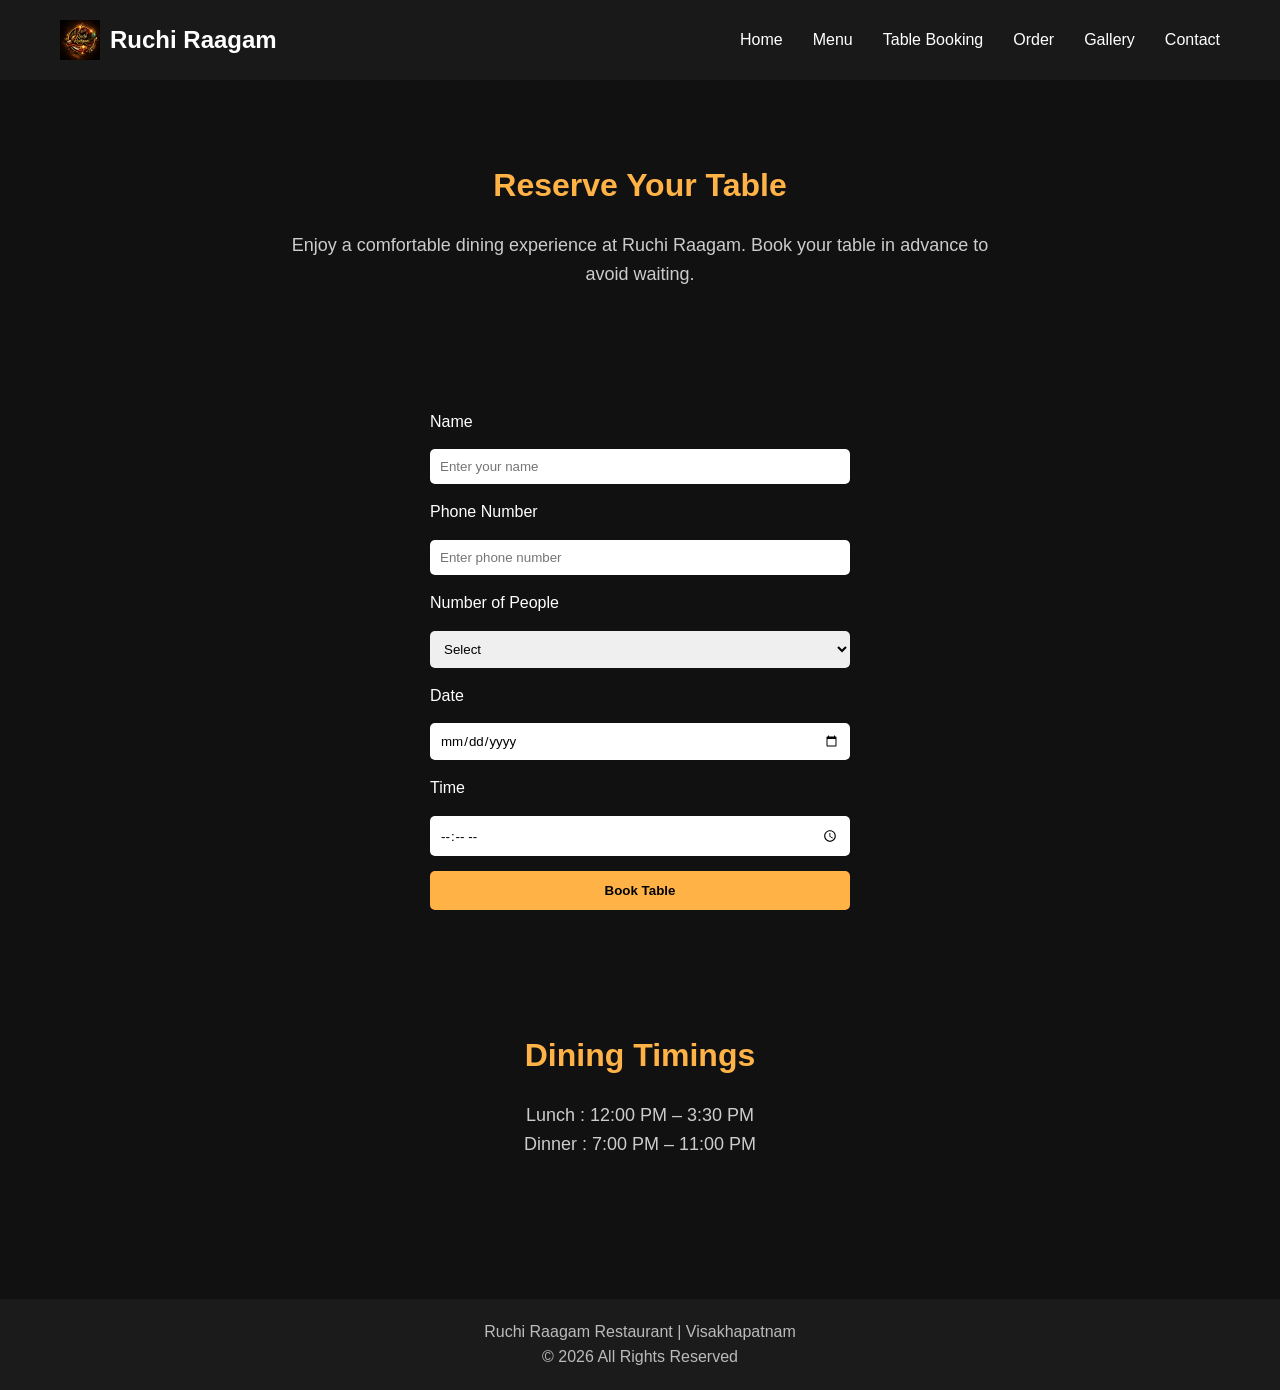
<file: pages/booking.html>
<!DOCTYPE html>
<html lang="en">

<head>

<meta charset="UTF-8">
<meta name="viewport" content="width=device-width, initial-scale=1.0">

<title>Table Booking | Ruchi Raagam</title>

<link rel="stylesheet" href="../css/style.css">

</head>

<body>


    <!-- NAVBAR -->

    <nav class="navbar">

        <div class="logo-container">
            <img src="../images/logo/logo.png" alt="logo">
            <h1 class="logo">Ruchi Raagam</h1>
        </div>

        <div class="menu-toggle" id="menuToggle">&#9776;</div>

        <ul class="nav-links" id="navLinks">

            <li><a href="../index.html">Home</a></li>
            <li><a href="menu.html">Menu</a></li>
            <li><a href="booking.html">Table Booking</a></li>
            <li><a href="order.html">Order</a></li>
            <li><a href="gallery.html">Gallery</a></li>
            <li><a href="contact.html">Contact</a></li>

        </ul>

    </nav>



    <!-- BOOKING SECTION -->

    <section class="about">

        <h2>Reserve Your Table</h2>

        <p>
            Enjoy a comfortable dining experience at Ruchi Raagam.
            Book your table in advance to avoid waiting.
        </p>

    </section>



    <!-- BOOKING FORM -->

    <section>

        <form onsubmit="event.preventDefault(); bookTable();">


            <label>Name</label>
            <input type="text" id="bname" placeholder="Enter your name">


            <label>Phone Number</label>
            <input type="tel" id="bphone" placeholder="Enter phone number">


            <label>Number of People</label>
            <select id="people">

                <option value="">Select</option>
                <option value="1">1 Person</option>
                <option value="2">2 People</option>
                <option value="3">3 People</option>
                <option value="4">4 People</option>
                <option value="5">5 People</option>
                <option value="6">6+ People</option>

            </select>


            <label>Date</label>
            <input type="date" id="date">


            <label>Time</label>
            <input type="time" id="time">


            <button type="submit">Book Table</button>

        </form>

    </section>



    <!-- RESTAURANT INFO -->

    <section class="about">

        <h2>Dining Timings</h2>

        <p>

            Lunch : 12:00 PM – 3:30 PM
            <br>
            Dinner : 7:00 PM – 11:00 PM

        </p>

    </section>



    <!-- FOOTER -->

    <footer>

        <p>Ruchi Raagam Restaurant | Visakhapatnam</p>
        <p>© 2026 All Rights Reserved</p>

    </footer>


    <script src="../js/script.js"></script>
    <script>
        const menuToggle = document.getElementById('menuToggle');
        const navLinks = document.getElementById('navLinks');

        menuToggle.addEventListener('click', () => {
            navLinks.classList.toggle('active');
        });
    </script>

</body>

</html>
</file>
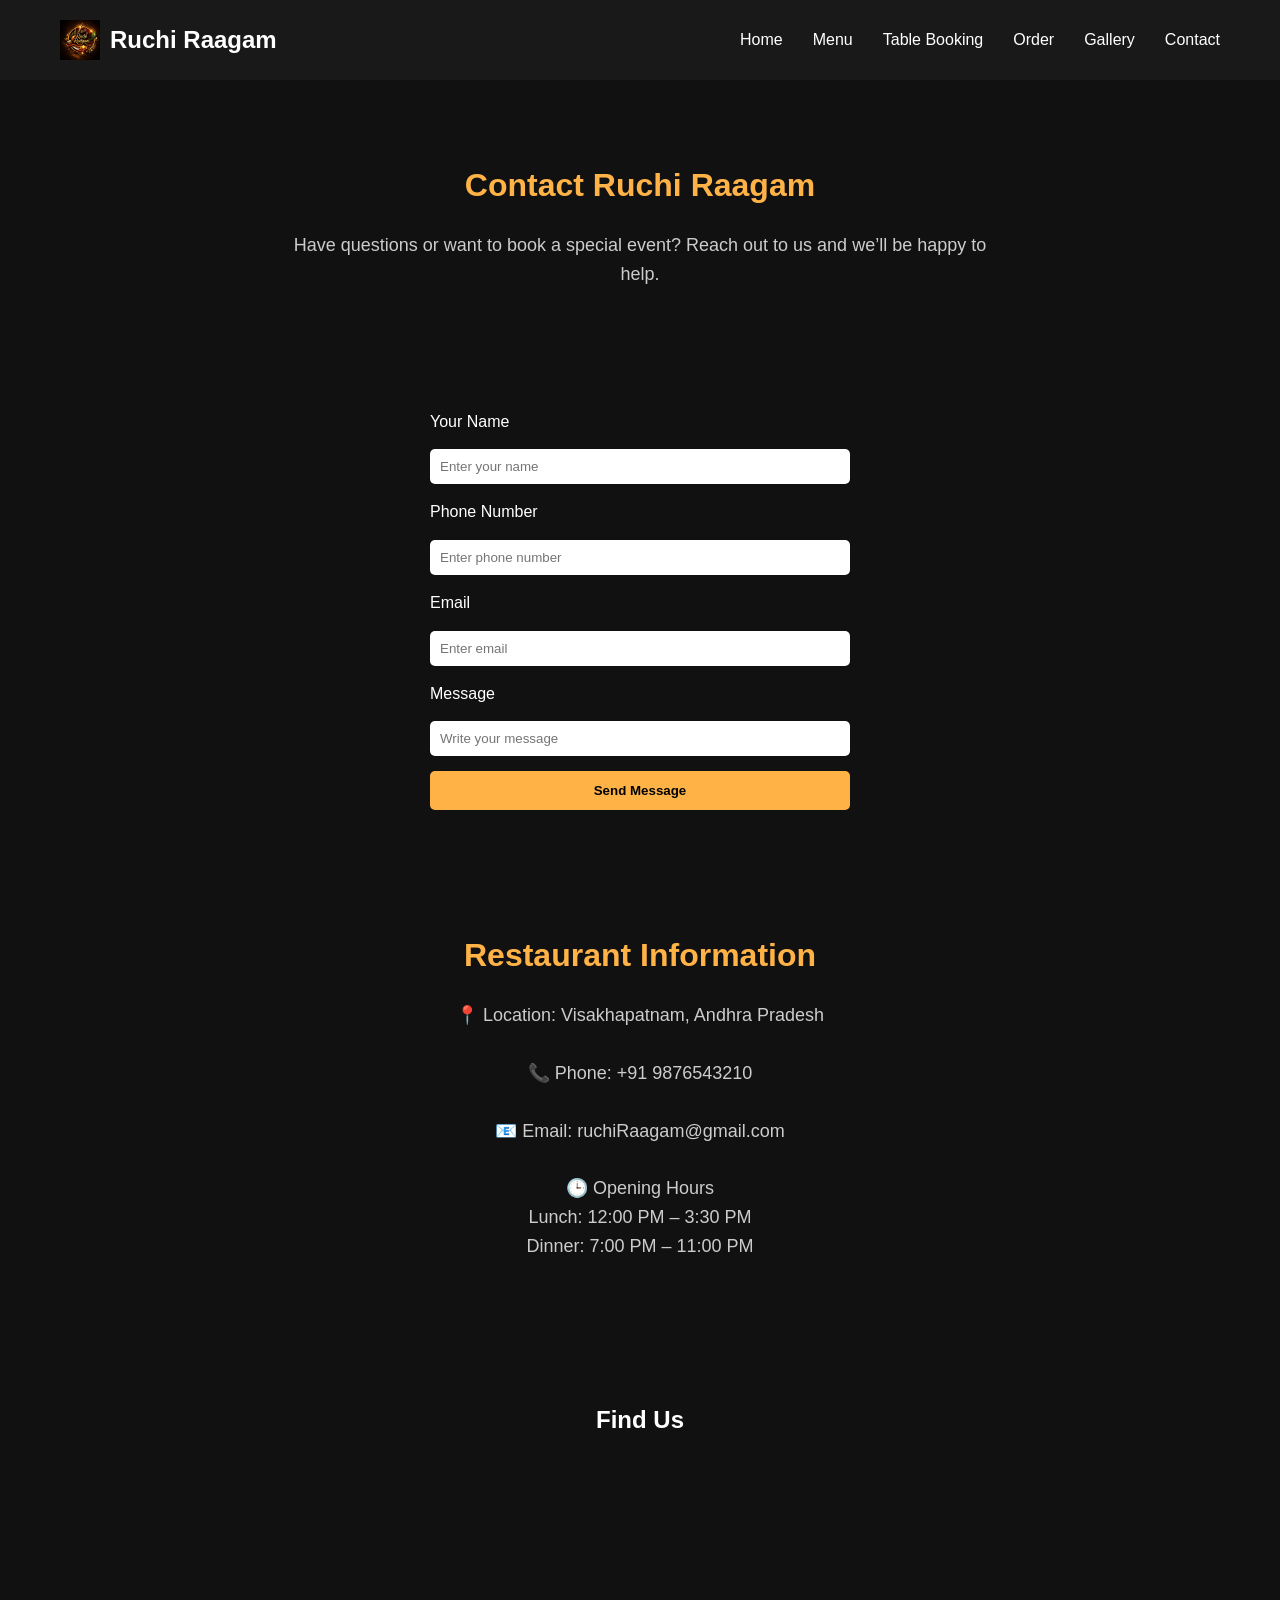
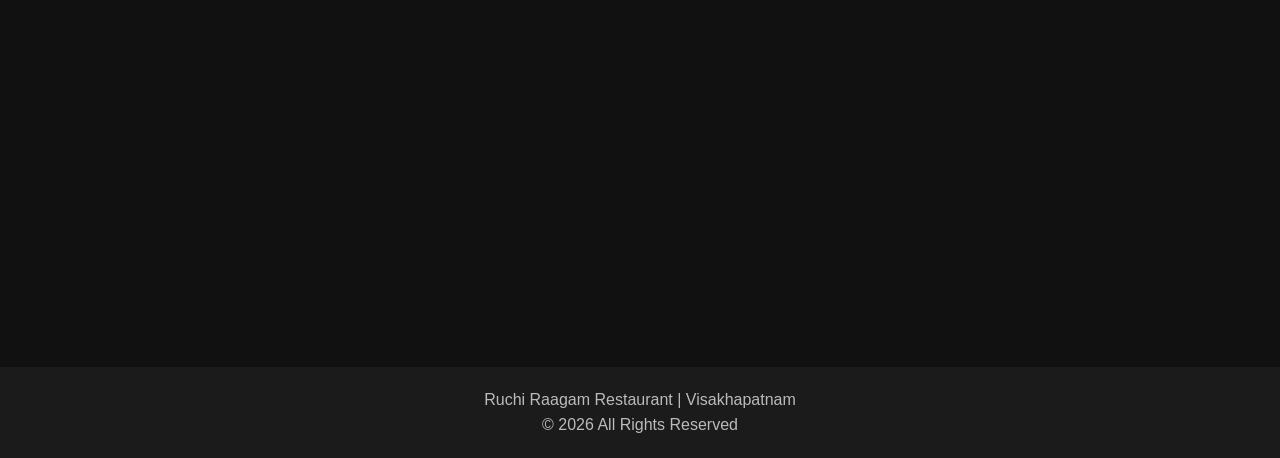
<file: pages/contact.html>
<!DOCTYPE html>
<html lang="en">

<head>

<meta charset="UTF-8">
<meta name="viewport" content="width=device-width, initial-scale=1.0">

<title>Contact Us | Ruchi Raagam</title>

<link rel="stylesheet" href="../css/style.css">

</head>

<body>


    <!-- NAVBAR -->

    <nav class="navbar">

        <div class="logo-container">
            <img src="../images/logo/logo.png" alt="logo">
            <h1 class="logo">Ruchi Raagam</h1>
        </div>

        <div class="menu-toggle" id="menuToggle">&#9776;</div>

        <ul class="nav-links" id="navLinks">

            <li><a href="../index.html">Home</a></li>
            <li><a href="menu.html">Menu</a></li>
            <li><a href="booking.html">Table Booking</a></li>
            <li><a href="order.html">Order</a></li>
            <li><a href="gallery.html">Gallery</a></li>
            <li><a href="contact.html">Contact</a></li>

        </ul>

    </nav>



    <!-- CONTACT HEADER -->

    <section class="about">

        <h2>Contact Ruchi Raagam</h2>

        <p>
            Have questions or want to book a special event?
            Reach out to us and we’ll be happy to help.
        </p>

    </section>



    <!-- CONTACT FORM -->

    <section>

        <form onsubmit="event.preventDefault(); sendMessage();">

            <label>Your Name</label>
            <input type="text" id="contactName" placeholder="Enter your name">

            <label>Phone Number</label>
            <input type="tel" id="contactPhone" placeholder="Enter phone number">

            <label>Email</label>
            <input type="email" id="contactEmail" placeholder="Enter email">

            <label>Message</label>
            <input type="text" id="contactMessage" placeholder="Write your message">

            <button type="submit">Send Message</button>

        </form>

    </section>



    <!-- RESTAURANT DETAILS -->

    <section class="about">

        <h2>Restaurant Information</h2>

        <p>

            📍 Location: Visakhapatnam, Andhra Pradesh
            <br><br>

            📞 Phone: +91 9876543210
            <br><br>

            📧 Email: ruchiRaagam@gmail.com
            <br><br>

            🕒 Opening Hours
            <br>
            Lunch: 12:00 PM – 3:30 PM
            <br>
            Dinner: 7:00 PM – 11:00 PM

        </p>

    </section>



    <!-- GOOGLE MAP -->

    <section class="menu-container">

        <h2>Find Us</h2>

        <iframe
                width="100%"
                height="400"
                style="border:0"
                loading="lazy"
                allowfullscreen
                src="https://maps.google.com/maps?q=Visakha%20Institute%20of%20Engineering%20and%20Technology%20Visakhapatnam&output=embed">
        </iframe>

    </section>



    <!-- FOOTER -->

    <footer>

        <p>Ruchi Raagam Restaurant | Visakhapatnam</p>
        <p>© 2026 All Rights Reserved</p>

    </footer>



    <script src="../js/script.js"></script>

    <script>
        function sendMessage() {

            let name = document.getElementById("contactName").value;
            let phone = document.getElementById("contactPhone").value;
            let email = document.getElementById("contactEmail").value;
            let message = document.getElementById("contactMessage").value;

            if (name === "" || phone === "" || email === "" || message === "") {

                alert("Please fill all fields");

                return;

            }

            alert("Thank you " + name + "! Your message has been sent.");

        }

        const menuToggle = document.getElementById('menuToggle');
        const navLinks = document.getElementById('navLinks');

        menuToggle.addEventListener('click', () => {
            navLinks.classList.toggle('active');
        });
    </script>


</body>

</html>
</file>
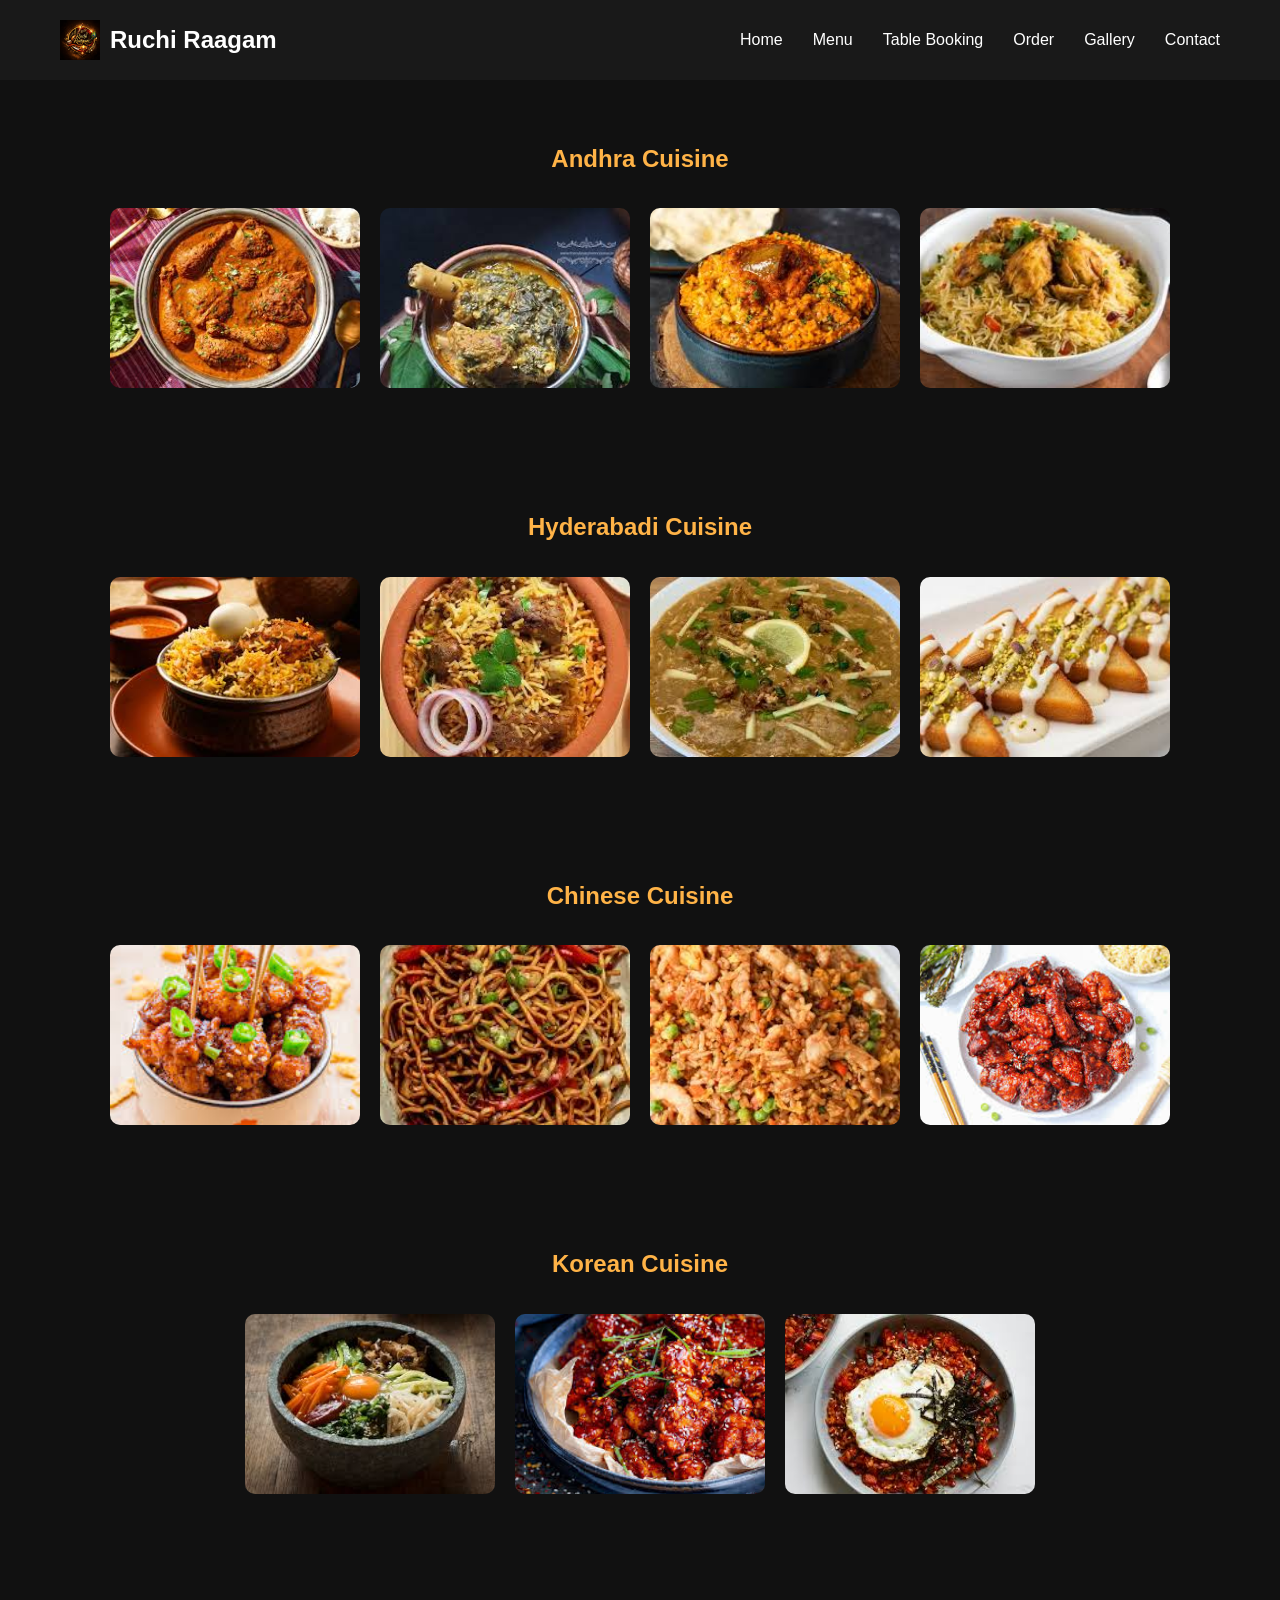
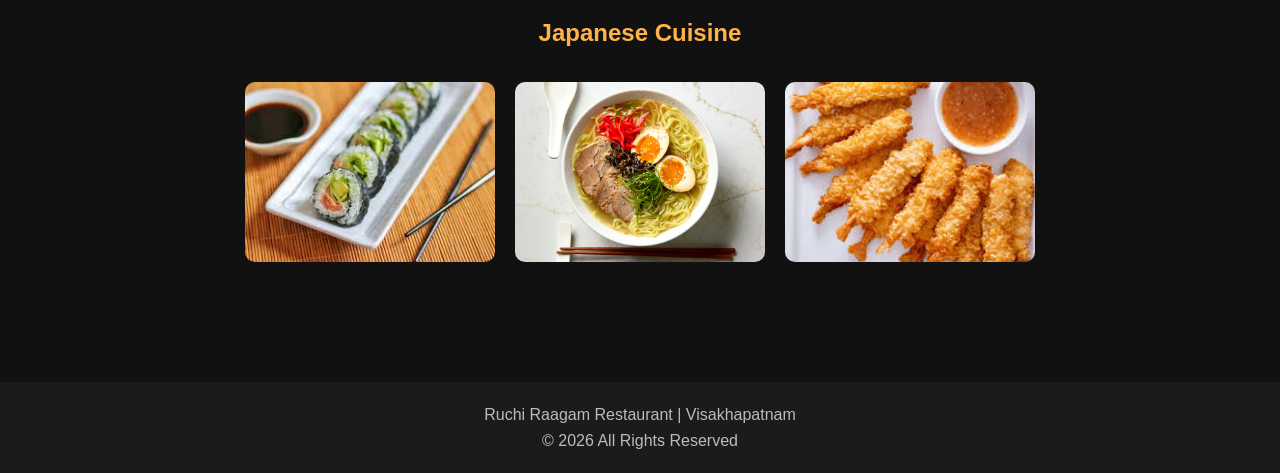
<file: pages/gallery.html>
<!DOCTYPE html>
<html lang="en">

<head>

    <meta charset="UTF-8">
    <meta name="viewport" content="width=device-width, initial-scale=1.0">

    <title>Gallery | Ruchi Raagam</title>

    <link rel="stylesheet" href="../css/style.css">

</head>

<body>


    <!-- NAVBAR -->

    <nav class="navbar">

        <div class="logo-container">
            <img src="../images/logo/logo.png" alt="logo">
            <h1 class="logo">Ruchi Raagam</h1>
        </div>

        <div class="menu-toggle" id="menuToggle">&#9776;</div>

        <ul class="nav-links" id="navLinks">

            <li><a href="../index.html">Home</a></li>
            <li><a href="menu.html">Menu</a></li>
            <li><a href="booking.html">Table Booking</a></li>
            <li><a href="order.html">Order</a></li>
            <li><a href="gallery.html">Gallery</a></li>
            <li><a href="contact.html">Contact</a></li>

        </ul>

    </nav>



    <!-- ANDHRA -->

    <section class="gallery-section">

        <h2>Andhra Cuisine</h2>

        <div class="gallery-grid">

            <img src="../images/andhra/i1.jpeg">
            <img src="../images/andhra/i2.jpeg">
            <img src="../images/andhra/i3.jpeg">
            <img src="../images/andhra/i4.jpeg">

        </div>

    </section>



    <!-- HYDERABADI -->

    <section class="gallery-section">

        <h2>Hyderabadi Cuisine</h2>

        <div class="gallery-grid">

            <img src="../images/hydbir/i1.jpeg">
            <img src="../images/hydbir/i2.jpeg">
            <img src="../images/hydbir/i3.jpeg">
            <img src="../images/hydbir/i4.jpeg">

        </div>

    </section>



    <!-- CHINESE -->

    <section class="gallery-section">

        <h2>Chinese Cuisine</h2>

        <div class="gallery-grid">

            <img src="../images/chi/i1.jpeg">
            <img src="../images/chi/i2.jpeg">
            <img src="../images/chi/i3.jpeg">
            <img src="../images/chi/i4.jpeg">

        </div>

    </section>



    <!-- KOREAN -->

    <section class="gallery-section">

        <h2>Korean Cuisine</h2>

        <div class="gallery-grid">

            <img src="../images/korea/i1.jpeg">
            <img src="../images/korea/i2.jpeg">
            <img src="../images/korea/i3.jpeg">

        </div>

    </section>



    <!-- JAPANESE -->

    <section class="gallery-section">

        <h2>Japanese Cuisine</h2>

        <div class="gallery-grid">

            <img src="../images/jap/i1.jpeg">
            <img src="../images/jap/i2.jpeg">
            <img src="../images/jap/i3.jpeg">

        </div>

    </section>



    <!-- FOOTER -->

    <footer>

        <p>Ruchi Raagam Restaurant | Visakhapatnam</p>
        <p>© 2026 All Rights Reserved</p>

    </footer>


    <script src="../js/script.js"></script>
    <script>
        const menuToggle = document.getElementById('menuToggle');
        const navLinks = document.getElementById('navLinks');

        menuToggle.addEventListener('click', () => {
            navLinks.classList.toggle('active');
        });
    </script>

</body>

</html>
</file>
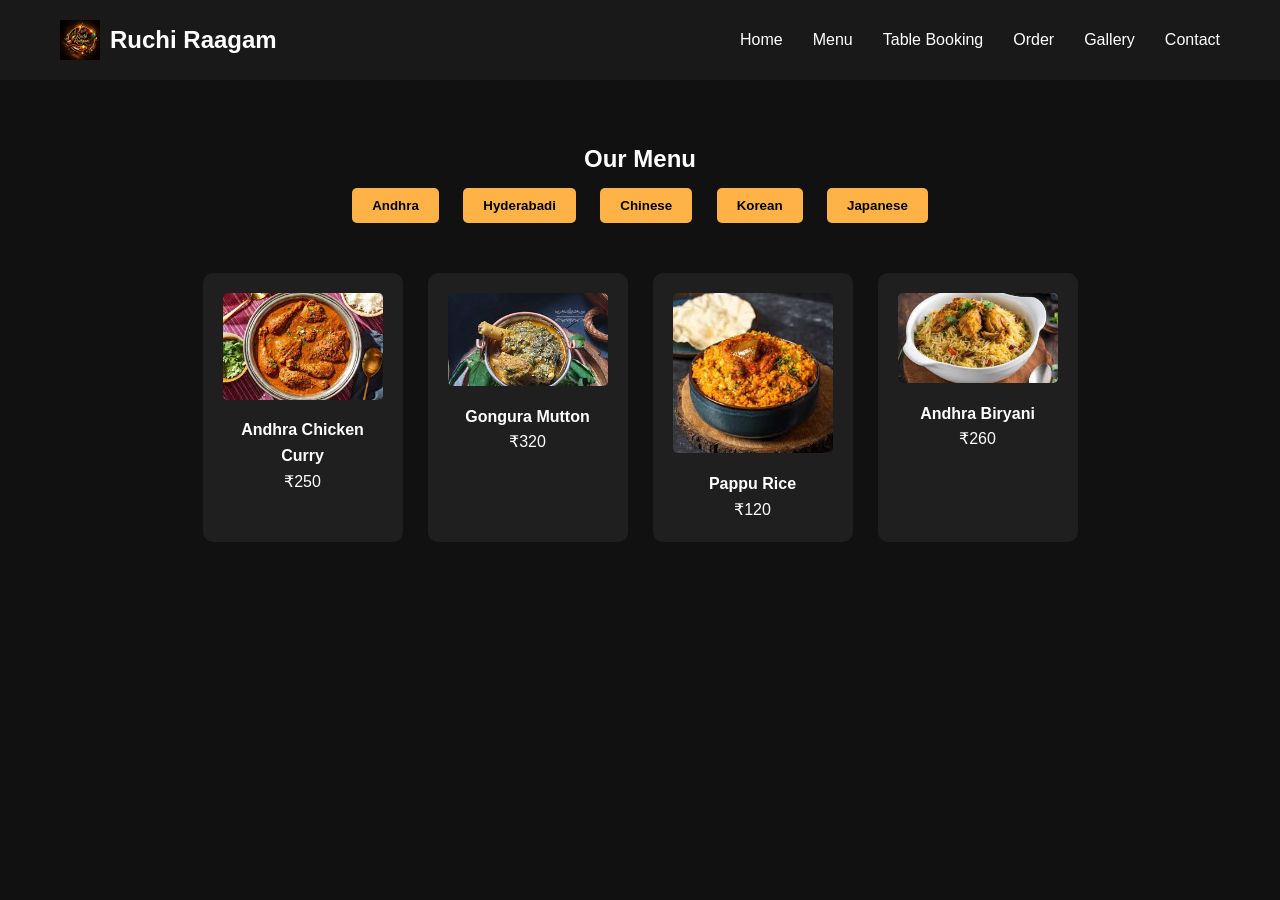
<file: pages/menu.html>
<!DOCTYPE html>
<html lang="en">

<head>
    <meta charset="UTF-8">
    <meta name="viewport" content="width=device-width, initial-scale=1.0">
    <title>Menu | Ruchi Raagam</title>
    <link rel="stylesheet" href="../css/style.css">
</head>

<body>


    <!-- NAVBAR -->

    <nav class="navbar">

        <div class="logo-container">
            <img src="../images/logo/logo.png" alt="logo">
            <h1 class="logo">Ruchi Raagam</h1>
        </div>

        <div class="menu-toggle" id="menuToggle">&#9776;</div>

        <ul class="nav-links" id="navLinks">

            <li><a href="../index.html">Home</a></li>
            <li><a href="menu.html">Menu</a></li>
            <li><a href="booking.html">Table Booking</a></li>
            <li><a href="order.html">Order</a></li>
            <li><a href="gallery.html">Gallery</a></li>
            <li><a href="contact.html">Contact</a></li>

        </ul>

    </nav>



    <!-- MENU SECTION -->

    <section class="menu-container">

        <h2>Our Menu</h2>

        <div class="menu-buttons">

            <button onclick="loadMenu('andhra','andhra')">Andhra</button>
            <button onclick="loadMenu('hyderabadi','hydbir')">Hyderabadi</button>
            <button onclick="loadMenu('chinese','chi')">Chinese</button>
            <button onclick="loadMenu('korean','korea')">Korean</button>
            <button onclick="loadMenu('japanese','jap')">Japanese</button>

        </div>

        <div id="menuItems"></div>

    </section>



    <script>
        let menuData = {};


        /* LOAD MENU JSON */

        fetch("../data/menu.json")
            .then(res => res.json())
            .then(data => {

                menuData = data;
                // Load default menu
                loadMenu('andhra', 'andhra');

            });


        /* LOAD MENU */

        function loadMenu(type, folder) {

            const menuDiv = document.getElementById("menuItems");

            menuDiv.innerHTML = "";

            menuData[type].forEach((item, index) => {

                let imgNumber = index + 1;

                let card = document.createElement("div");

                card.className = "menu-card";

                card.innerHTML = `

<img src="../images/${folder}/i${imgNumber}.jpeg">

<h4>${item.name}</h4>

<p>₹${item.price}</p>

`;

                menuDiv.appendChild(card);

            });

        }

        const menuToggle = document.getElementById('menuToggle');
        const navLinks = document.getElementById('navLinks');

        menuToggle.addEventListener('click', () => {
            navLinks.classList.toggle('active');
        });
    </script>


</body>

</html>
</file>
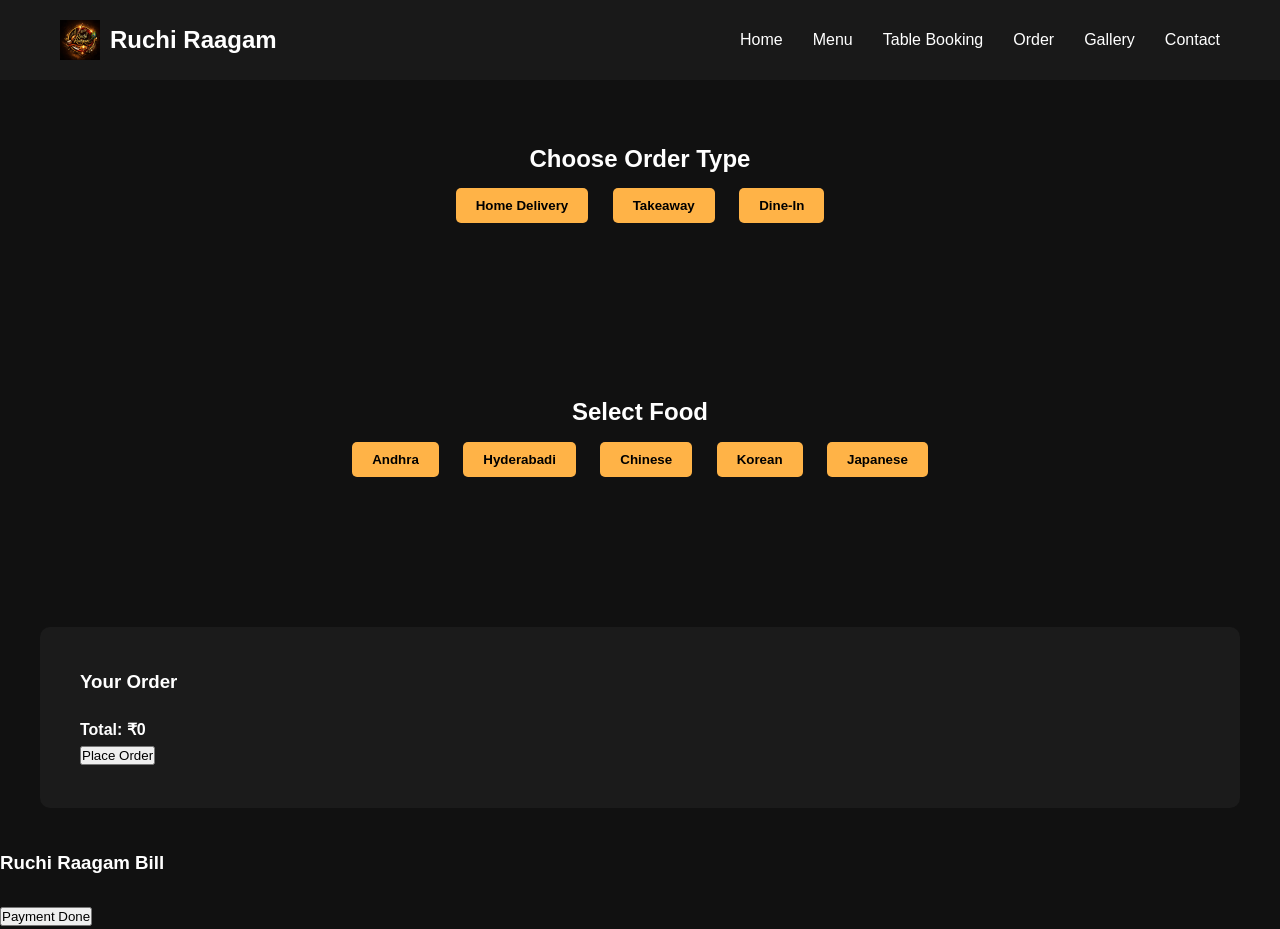
<file: pages/order.html>
<!DOCTYPE html>
<html lang="en">

<head>

    <meta charset="UTF-8">
    <meta name="viewport" content="width=device-width, initial-scale=1.0">

    <title>Order Food | Ruchi Raagam</title>

    <link rel="stylesheet" href="../css/style.css">

</head>

<body>


    <!-- NAVBAR -->

    <nav class="navbar">

        <div class="logo-container">
            <img src="../images/logo/logo.png" alt="logo">
            <h1 class="logo">Ruchi Raagam</h1>
        </div>

        <div class="menu-toggle" id="menuToggle">&#9776;</div>

        <ul class="nav-links" id="navLinks">

            <li><a href="../index.html">Home</a></li>
            <li><a href="menu.html">Menu</a></li>
            <li><a href="booking.html">Table Booking</a></li>
            <li><a href="order.html">Order</a></li>
            <li><a href="gallery.html">Gallery</a></li>
            <li><a href="contact.html">Contact</a></li>

        </ul>

    </nav>



    <!-- ORDER TYPE -->

    <section class="menu-container">

        <h2>Choose Order Type</h2>

        <div class="menu-buttons">

            <button onclick="selectOrderType('delivery')">Home Delivery</button>
            <button onclick="selectOrderType('takeaway')">Takeaway</button>
            <button onclick="selectOrderType('dinein')">Dine-In</button>

        </div>

    </section>



    <!-- DELIVERY DETAILS -->

    <section id="deliverySection" style="display:none">

        <div style="max-width:400px;margin:auto">

            <input type="text" placeholder="Name" style="width:100%;padding:10px;margin:5px">
            <input type="text" placeholder="Phone" style="width:100%;padding:10px;margin:5px">
            <input type="text" placeholder="Address" style="width:100%;padding:10px;margin:5px">

        </div>

    </section>



    <!-- MENU -->

    <section class="menu-container">

        <h2>Select Food</h2>

        <div class="menu-buttons">

            <button onclick="loadMenu('andhra')">Andhra</button>
            <button onclick="loadMenu('hyderabadi')">Hyderabadi</button>
            <button onclick="loadMenu('chinese')">Chinese</button>
            <button onclick="loadMenu('korean')">Korean</button>
            <button onclick="loadMenu('japanese')">Japanese</button>

        </div>

        <div id="menuItems"></div>

    </section>



    <!-- CART -->

    <section class="cart">

        <h3>Your Order</h3>

        <ul id="cartItems"></ul>

        <p id="total">Total: ₹0</p>

        <button onclick="placeOrder()">Place Order</button>

    </section>



    <!-- BILL POPUP -->

    <div id="billPopup" class="popup">

        <div class="popup-box">

            <h3>Ruchi Raagam Bill</h3>

            <p id="billDetails"></p>

            <img id="qrImage">

            <br>

            <button onclick="confirmPayment()">Payment Done</button>

        </div>

    </div>



    <script>
        /* MENU DATA */

        const menuData = {

            andhra: [{
                name: "Andhra Chicken Curry",
                price: 250
            },
            {
                name: "Gongura Mutton",
                price: 320
            },
            {
                name: "Pappu Rice",
                price: 120
            },
            {
                name: "Andhra Biryani",
                price: 260
            }
            ],

            hyderabadi: [{
                name: "Hyderabadi Chicken Biryani",
                price: 280
            },
            {
                name: "Mutton Biryani",
                price: 320
            },
            {
                name: "Haleem",
                price: 200
            },
            {
                name: "Double Ka Meetha",
                price: 150
            }
            ],

            chinese: [{
                name: "Veg Manchurian",
                price: 180
            },
            {
                name: "Hakka Noodles",
                price: 170
            },
            {
                name: "Fried Rice",
                price: 160
            },
            {
                name: "Chilli Chicken",
                price: 220
            }
            ],

            korean: [{
                name: "Bibimbap",
                price: 300
            },
            {
                name: "Korean BBQ Chicken",
                price: 350
            },
            {
                name: "Kimchi Rice",
                price: 260
            }
            ],

            japanese: [{
                name: "Sushi Roll",
                price: 400
            },
            {
                name: "Ramen Bowl",
                price: 320
            },
            {
                name: "Tempura",
                price: 350
            }
            ]

        };


        let cart = {};
        let subtotal = 0;


        /* ORDER TYPE */

        function selectOrderType(type) {

            let deliverySection = document.getElementById("deliverySection");

            if (type === "delivery") {
                deliverySection.style.display = "block";
            } else if (type === "takeaway") {
                deliverySection.style.display = "none";
            } else {
                alert("Please book table for dine in");
            }

        }


        /* LOAD MENU */

        function loadMenu(type) {

            let menuDiv = document.getElementById("menuItems");

            menuDiv.innerHTML = "";

            menuData[type].forEach(item => {

                let id = item.name.replace(/\s/g, '');

                let card = document.createElement("div");

                card.className = "menu-card";

                card.innerHTML = `

<h4>${item.name}</h4>

<p>₹${item.price}</p>

<div class="counter">

<button onclick="decrease('${item.name}',${item.price})">−</button>

<span id="${id}qty">0</span>

<button onclick="increase('${item.name}',${item.price})">+</button>

</div>

`;

                menuDiv.appendChild(card);

            });

        }


        /* INCREASE */

        function increase(name, price) {

            let id = name.replace(/\s/g, '');

            if (!cart[name]) {

                cart[name] = {
                    price: price,
                    qty: 0
                };

            }

            cart[name].qty++;

            subtotal += price;

            document.getElementById(id + "qty").innerText = cart[name].qty;

            updateCart();

        }


        /* DECREASE */

        function decrease(name, price) {

            let id = name.replace(/\s/g, '');

            if (cart[name] && cart[name].qty > 0) {

                cart[name].qty--;

                subtotal -= price;

                if (cart[name].qty === 0) {
                    delete cart[name];
                }

                document.getElementById(id + "qty").innerText = cart[name] ? cart[name].qty : 0;

                updateCart();

            }

        }


        /* UPDATE CART */

        function updateCart() {

            let cartList = document.getElementById("cartItems");

            cartList.innerHTML = "";

            for (let item in cart) {

                let li = document.createElement("li");

                li.innerText = item + " x " + cart[item].qty + " = ₹" + (cart[item].qty * cart[item].price);

                cartList.appendChild(li);

            }

            document.getElementById("total").innerText = "Total: ₹" + subtotal;

        }


        /* PLACE ORDER */

        function placeOrder() {

            if (subtotal === 0) {

                alert("Cart empty");

                return;

            }

            let gst = subtotal * 0.05;

            let total = subtotal + gst;

            /* BILL */

            document.getElementById("billDetails").innerHTML =

                `Subtotal: ₹${subtotal}<br>
GST (5%): ₹${gst.toFixed(2)}<br>
<b>Total: ₹${total.toFixed(2)}</b>`;


            /* QR */

            document.getElementById("qrImage").src =

                `https://api.qrserver.com/v1/create-qr-code/?size=200x200&data=Pay ₹${total} to Ruchi Raagam`;


            /* SHOW POPUP */

            document.getElementById("billPopup").style.display = "flex";

        }


        /* CONFIRM PAYMENT */

        function confirmPayment() {

            alert("Payment Successful 🎉 Order Confirmed!");

            location.reload();

        }

        const menuToggle = document.getElementById('menuToggle');
        const navLinks = document.getElementById('navLinks');

        menuToggle.addEventListener('click', () => {
            navLinks.classList.toggle('active');
        });
    </script>


</body>

</html>
</file>
<file: css/style.css>
/* ===============================
GLOBAL STYLES
=============================== */

*{
margin:0;
padding:0;
box-sizing:border-box;
font-family:Arial, Helvetica, sans-serif;
}

body{
background:#111;
color:white;
line-height:1.6;
}


/* ===============================
NAVBAR
=============================== */

.navbar{
display:flex;
justify-content:space-between;
align-items:center;
padding:20px 60px;
background:rgba(27,27,27,0.95);
position:sticky;
top:0;
z-index:1000;
backdrop-filter:blur(5px);
}

.logo-container{
display:flex;
align-items:center;
gap:10px;
}

.logo-container img{
width:40px;
}

.logo{
margin:0;
color:white;
}

.nav-links{
display:flex;
list-style:none;
gap:30px;
}

.nav-links a{
text-decoration:none;
color:white;
font-weight:500;
transition:0.3s;
}

.nav-links a:hover{
color:#ffb347;
}

.menu-toggle{
display:none;
}


/* ===============================
HERO SECTION
=============================== */

.hero{
height:85vh;
display:flex;
justify-content:center;
align-items:center;
text-align:center;
background-image:url("../images/hero.jpg");
background-size:cover;
background-position:center;
position:relative;
}

/* DARK OVERLAY FOR BETTER TEXT VISIBILITY */

.hero::before{
content:"";
position:absolute;
top:0;
left:0;
right:0;
bottom:0;
}

.hero-content{
position:relative;
z-index:1;
max-width:700px;
padding:20px;
}

.hero h2{
font-size:50px;
margin-bottom:10px;
}

.hero p{
font-size:20px;
margin-bottom:25px;
color:#eee;
}

.hero button{
padding:12px 30px;
font-size:16px;
border:none;
background:#ffb347;
color:black;
border-radius:5px;
cursor:pointer;
font-weight:bold;
transition:0.3s;
}

.hero button:hover{
background:#ffa000;
transform:scale(1.05);
}


/* ===============================
ABOUT SECTION
=============================== */

.about{
padding:80px 20px;
text-align:center;
}

.about h2{
margin-bottom:20px;
font-size:32px;
color:#ffb347;
}

.about p{
max-width:700px;
margin:auto;
font-size:18px;
color:#ccc;
}


/* ===============================
CUISINES SECTION
=============================== */

.cuisines{
padding:80px 20px;
text-align:center;
}

.cuisines h2{
margin-bottom:40px;
font-size:32px;
color:#ffb347;
}

.cuisine-container{
display:flex;
justify-content:center;
gap:30px;
flex-wrap:wrap;
}

.cuisine-card{
background:#1f1f1f;
padding:25px;
width:220px;
border-radius:10px;
transition:0.3s;
cursor:pointer;
}

.cuisine-card h3{
margin-bottom:10px;
}

.cuisine-card p{
color:#ccc;
}

.cuisine-card:hover{
transform:translateY(-8px);
background:#292929;
}


/* ===============================
ORDER SECTION
=============================== */

.order{
padding:80px 20px;
text-align:center;
}

.order h2{
font-size:32px;
margin-bottom:10px;
color:#ffb347;
}

.order p{
color:#ccc;
}

.order-options{
margin-top:30px;
display:flex;
justify-content:center;
gap:25px;
flex-wrap:wrap;
}

.order-btn{
padding:12px 25px;
border:none;
background:#ffb347;
color:black;
font-size:16px;
border-radius:5px;
cursor:pointer;
transition:0.3s;
font-weight:bold;
}

.order-btn:hover{
background:#ffa000;
}


/* ===============================
MENU PAGE
=============================== */

.menu-container{
padding:60px 20px;
text-align:center;
}

.menu-buttons{
margin-bottom:40px;
}

.menu-buttons button{
margin:10px;
padding:10px 20px;
border:none;
background:#ffb347;
cursor:pointer;
border-radius:5px;
font-weight:bold;
}

#menuItems{
display:flex;
flex-wrap:wrap;
justify-content:center;
gap:25px;
}

.menu-card{
background:#1f1f1f;
padding:20px;
width:200px;
border-radius:10px;
text-align:center;
transition:0.3s;
}

.menu-card img {
    max-width: 100%;
    height: auto;
    border-radius: 5px; /* Added for better aesthetics */
    margin-bottom: 10px; /* Added for spacing between image and text */
}

.menu-card:hover{
background:#292929;
transform:scale(1.05);
}

.menu-card button{
margin-top:10px;
padding:8px 15px;
border:none;
background:#ffb347;
cursor:pointer;
border-radius:5px;
}


/* ===============================
CART
=============================== */

.cart{
padding:40px;
background:#1b1b1b;
margin:40px;
border-radius:10px;
}

.cart h3{
margin-bottom:20px;
}

#cartItems{
list-style:none;
}

#cartItems li{
margin-bottom:10px;
}

#total{
margin-top:15px;
font-weight:bold;
}


/* ===============================
FORM (BOOKING / CONTACT)
=============================== */

form{
max-width:500px;
margin:auto;
display:flex;
flex-direction:column;
gap:15px;
padding:40px;
}

form input,
form select{
padding:10px;
border:none;
border-radius:5px;
}

form button{
padding:12px;
border:none;
background:#ffb347;
cursor:pointer;
border-radius:5px;
font-weight:bold;
}


/* ===============================
FOOTER
=============================== */

footer{
margin-top:60px;
background:#1b1b1b;
padding:20px;
text-align:center;
color:#bbb;
}


/* ===============================
RESPONSIVE
=============================== */

@media (max-width:768px){

.navbar{
flex-direction:row;
justify-content:space-between;
padding:20px;
}

.nav-links{
display:none; /* HIDE FOR NOW, WILL IMPLEMENT A TOGGLE */
position:absolute;
top:70px;
left:0;
width:100%;
background:rgba(27,27,27,0.98);
flex-direction:column;
align-items:center;
gap:20px;
padding:20px 0;
}

.nav-links.active{
display:flex;
}

.menu-toggle{
display:block; /* SHOW HAMBURGER ICON */
font-size:24px;
cursor:pointer;
}

.hero h2{
font-size:36px;
}

.hero p{
font-size:16px;
}

.cuisine-container,
.order-options{
flex-direction:column;
align-items:center;
}

.menu-card{
width:80%;
}

form{
padding:20px;
}

}

@media (max-width:480px){

.hero h2{
font-size:28px;
}

.hero p{
font-size:14px;
}

.menu-card{
width:90%;
}

.cart{
margin:20px;
padding:20px;
}

}.billing{
padding:40px;
margin:40px;
background:#1b1b1b;
border-radius:10px;
}

.feedback{
padding:40px;
margin:40px;
background:#1b1b1b;
border-radius:10px;
}

.feedback textarea{
width:100%;
height:100px;
padding:10px;
border-radius:5px;
border:none;
}

.feedback button{
margin-top:10px;
padding:10px 20px;
border:none;
background:#ffb347;
cursor:pointer;
}

/* ===============================
GALLERY
=============================== */

.gallery-section{
padding:60px 20px;
text-align:center;
}

.gallery-section h2{
margin-bottom:30px;
color:#ffb347;
}

.gallery-grid{
display:flex;
flex-wrap:wrap;
justify-content:center;
gap:20px;
}

.gallery-grid img{
width:250px;
height:180px;
object-fit:cover;
border-radius:10px;
transition:0.3s;
cursor:pointer;
}

.gallery-grid img:hover{
transform:scale(1.08);
}

@media (max-width: 768px) {
    .gallery-grid img {
        width: 100%;
        height: auto;
    }
}
</file>
